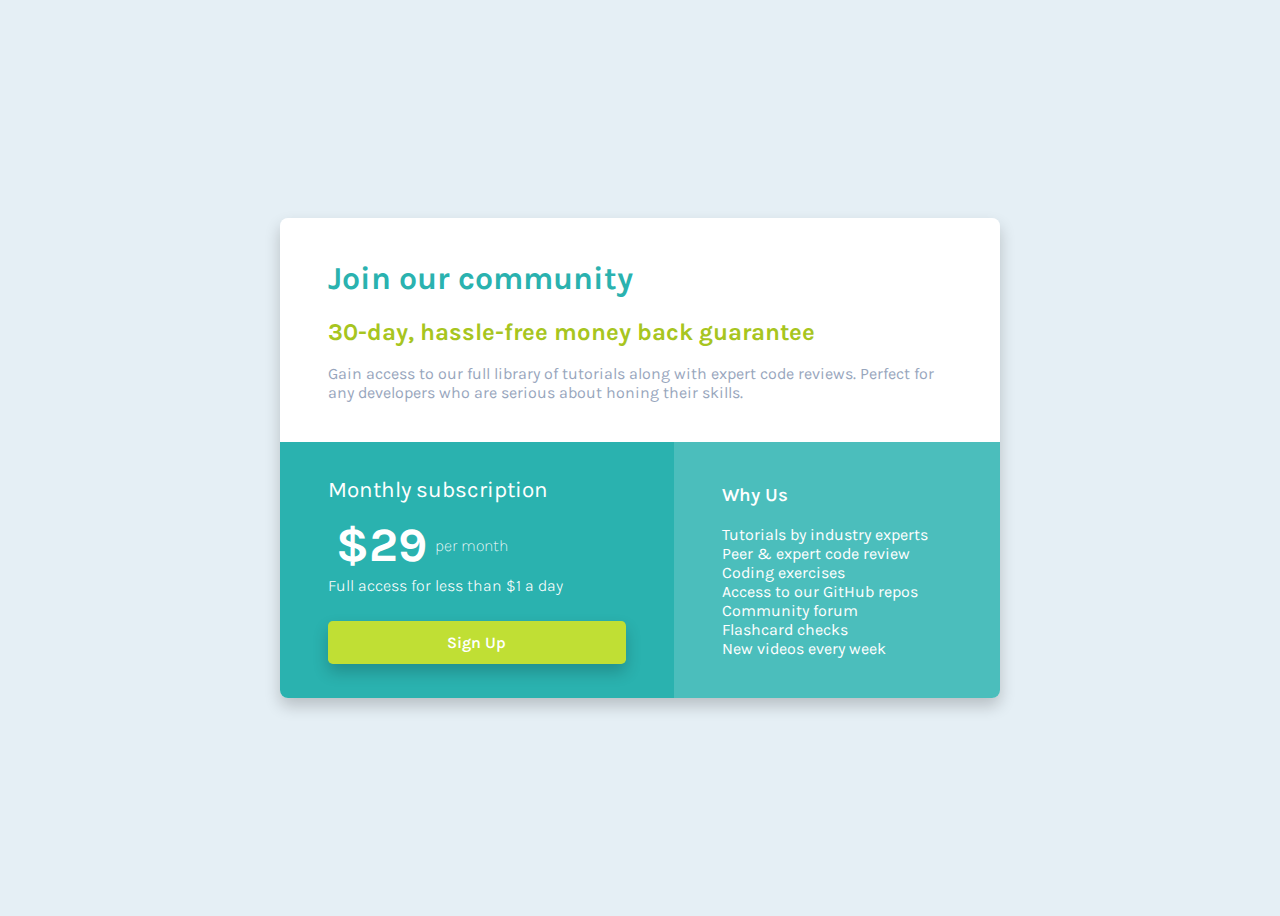
<file: index.html>
<!DOCTYPE html>
<html lang="en">
    <head>
        <meta http-equiv="content-type" content="text-html; charset=UTF-8">
        <link rel="stylesheet" type="text/css" href="style.css">
        <meta name="viewport" content="width=device-width, initial-scale=1.0">
        <title>Grid de preços</title>
    </head>
    <body>
        <main>
            <div id="description">
                <h1>Join our community</h1>
                <h2>30-day, hassle-free money back guarantee</h2>
                <p>Gain access to our full library of tutorials
                    along with expert code reviews. Perfect for any developers who are serious 
                    about honing their skills.
                </p>
            </div>
            <div id="price-description">
                <h3>Monthly subscription</h3>
                <p id="price"><span id="number">$29</span> per month</p>
                <p id="details">Full access for less than $1 a day</p>
                <a id="button" href="#">Sign Up</a>
            </div>
            <div id="about-us">
                <h3>Why Us</h3>
                <p>Tutorials by industry experts<br>
                Peer &amp; expert code review<br>
                Coding exercises<br>
                Access to our GitHub repos<br>
                Community forum<br>
                Flashcard checks<br>
                New videos every week</p>
            </div>
        </main>
    </body>
</html>
</file>
<file: style.css>
@import url('https://fonts.googleapis.com/css2?family=Karla:wght@200;300;400;600;700&display=swap');
:root {
    --greyish-blue: hsl(218, 22%, 67%);
    --light-gray: hsl(204, 43%, 93%);
    --black: hsla(0, 0%, 0%, 0.2);
    --white: hsl(0, 0%, 100%);
    --cyan: hsl(179, 62%, 43%);
    --light-cyan: hsl(179, 47%, 52%);
    --green: hsl(71, 73%, 54%);
    --green-hover: hsl(71, 72%, 45%);
}

body, html {
    font-family: 'Karla', sans-serif;
    font-size: 16px;
    background-color: var(--light-gray);
    display: flex;
    justify-content: center;
    align-items: center;
}

main {
    border-radius: 0.5rem;
}

#description {
    color: var(--greyish-blue);
    grid-area: description;
    background-color: var(--white);
}

#description h1 {
    color: var(--cyan);
}

#description h2 {
    color: var(--green-hover);
}

#price-description {
    grid-area: price-description;
    background-color: var(--cyan);
    color: white;
}

#about-us {
    grid-area: about-us;
    background-color: var(--light-cyan);
}

/* Viewport for cellphones */
@media screen and (max-width: 724px) {
    main {
        display: grid;
        grid-template-areas: 
        "description"
        "price-description"
        "about-us";
        box-shadow: 0 0.5rem 1rem var(--black);
    }

    #description {
        padding: 1.5rem 2rem;
        display: flex;
        border-top-left-radius: 0.5rem;
        border-top-right-radius: 0.5rem;
        flex-direction: column;
    }

    #description h1 {
        margin: 0rem;
        font-size: 1.5rem;
    }
    
    #description h2 {
        margin-top: 1rem;
        margin-bottom: 0.5rem;
        font-size: 1.3rem;
    }
    
    #description p {
        text-align: justify;
        line-height: 1.75rem;
        margin-bottom: 0.5rem;
    }
    
    #price-description {
        padding: 1rem 2rem 2rem;
        display: flex;
        flex-direction: column;
        align-items: center;
    }
    
    #price-description h3 {
        text-align: center;
        margin: 0;
        padding: 1rem 0 0.5rem;
        font-size: 1.4rem;
    }
    
    #price {
        margin: 0;
        padding: 0.8rem 0 0.3rem;
        font-weight: 200;
        display: inline-flex;
        align-items: center;
    }

    #number {
        align-items: center;
        padding-right: 0.5rem;
        font-size: 3rem;
        font-weight: 700;
        line-height: 3rem;
    }

    #details {
        margin-top: 0;
        margin-bottom: 1.75rem;
        font-size: 0.9rem;
        text-align: justify;
        font-weight: 300;
    }

    #button {
        background-color: var(--green);
        width: 100%;
        text-align: center;
        padding: 1rem 0;
        color: var(--white);
        text-decoration: none;
        font-weight: 600;
        border-radius: 0.3rem;
        box-shadow: 0 0.5rem 1rem var(--black);
    }

    #about-us {
        border-bottom-left-radius: 0.5rem;
        border-bottom-right-radius: 0.5rem;
        font-weight: 200;
        line-height: 1.5rem;
        padding: 0.5rem 2rem;
        color: var(--white);
    }
}

@media screen and (min-width: 725px) {
    body {
        height: 100vh;
    }

    main {
        display: grid;
        grid-template-areas:
            "description description"
            "price-description about-us";
        width: 45rem;
        border-radius: 0.5rem;
        box-shadow: 0 0.5rem 1rem var(--black);
    }

    #description {
        padding: 1.5rem 3rem;
        border-top-left-radius: 0.5rem;
        border-top-right-radius: 0.5rem;
    }

    #description h1 {
        font-size: 2rem;
        line-height: 2rem;
        padding-bottom: 0.2rem;
    }

    #description h2 {
        font-size: 1.5rem;
        line-height: 1.5rem;
    }

    #price-description {
        display: flex;
        flex-direction: column;
        justify-content: space-evenly;
        padding: 1.5rem 3rem;
        /* margin: 2rem; */
        border-bottom-left-radius: 0.5rem;
    }

    #price-description h3 {
        margin: 0;
        font-size: 1.4rem;
        font-weight: 400;
    }
    
    #price {
        margin: 0;
        margin-top: 0.5rem;
        font-weight: 200;
        display: inline-flex;
        align-items: center;
    }

    #number {
        align-items: center;
        padding: 0 0.5rem;
        font-size: 3rem;
        font-weight: 700;
        line-height: 3rem;
    }

    #details {
        margin: -0.2rem 0 1rem;
        text-align: justify;
        font-size: 1rem;
        font-weight: 300;
    }

    #button {
        background-color: var(--green);
        width: 100%;
        text-align: center;
        padding: 0.75rem 0;
        color: var(--white);
        text-decoration: none;
        font-weight: 600;
        border-radius: 0.3rem;
        box-shadow: 0 0.5rem 1rem var(--black);
    }

    #button:hover {
        background-color: var(--green-hover);
        width: 100%;
        text-align: center;
        padding: 0.75rem 0;
        color: var(--white);
        text-decoration: none;
        font-weight: 600;
        border-radius: 0.3rem;
        box-shadow: 0 0.5rem 1rem var(--black);
    }

    #about-us {
        color: var(--white);
        padding: 1.5rem 3rem;
        border-bottom-right-radius: 0.5rem;
    }
    
    #about-us h3 {
        font-weight: 600;
    }
}
</file>
